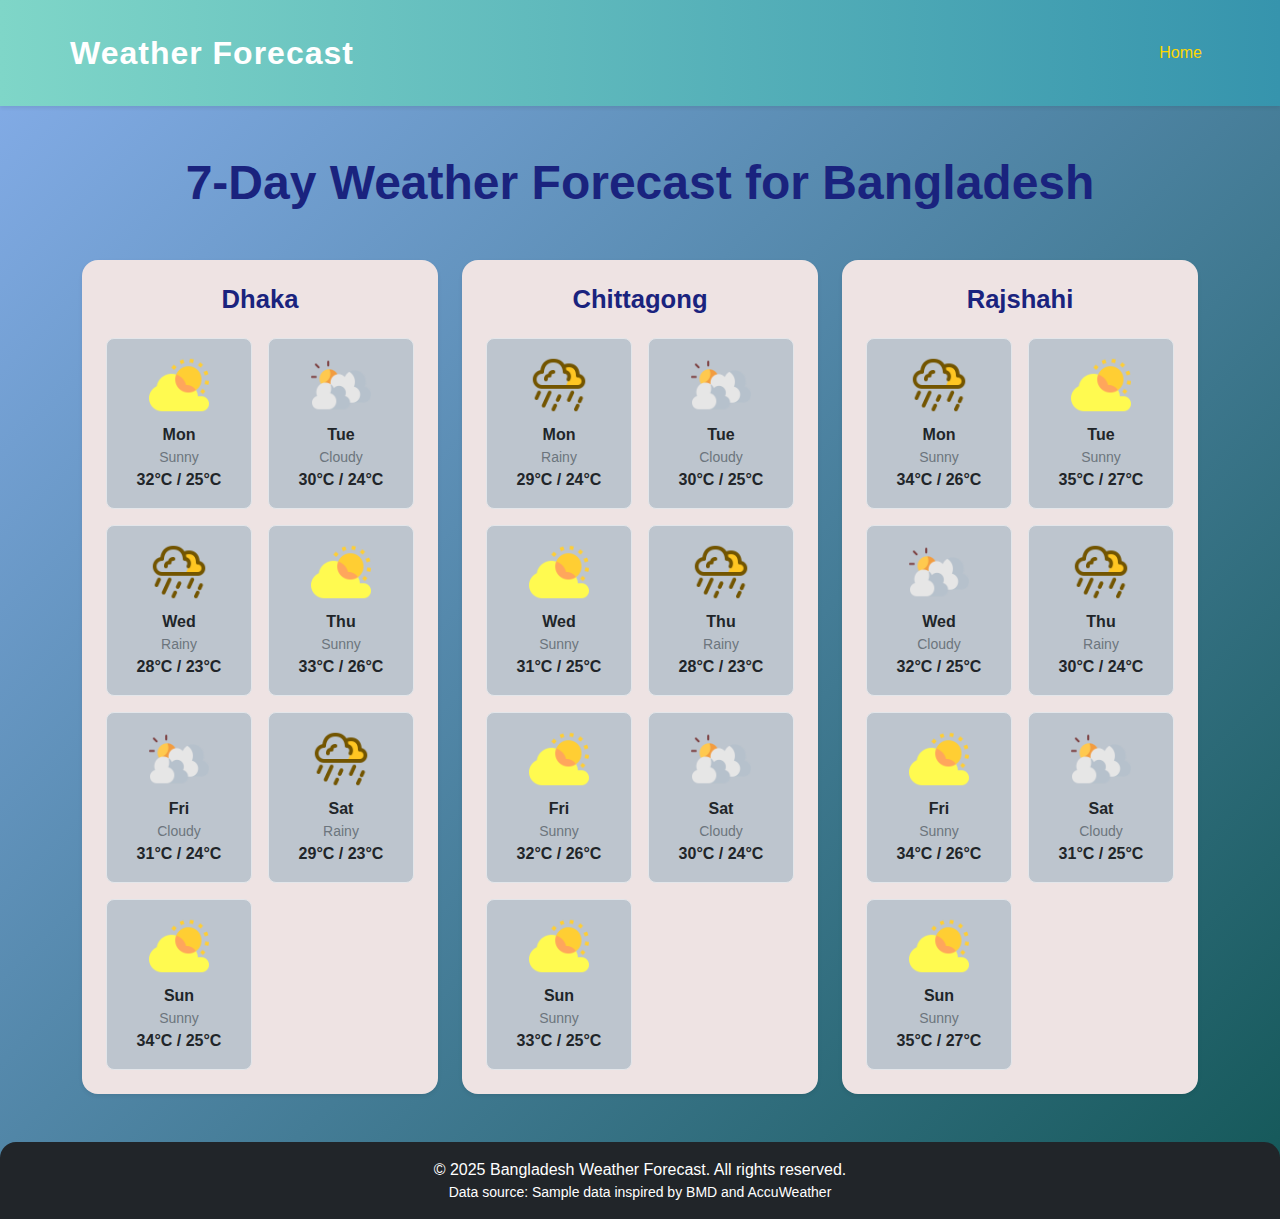
<file: index.html>
<!DOCTYPE html>
<html lang="en">
<head>
    <meta charset="UTF-8">
    <meta name="viewport" content="width=device-width, initial-scale=1.0">
    <title>Bangladesh Weather Forecast</title>
    <link rel="stylesheet" href="assets/css/bootstrap.min.css">
    <link rel="stylesheet" href="assets/css/styles.css">
</head>
<body>
    <!-- Header -->
    <header class="bg-gradient-primary py-3 shadow-sm">
        <nav class="navbar navbar-expand-lg navbar-dark container">
            <a class="navbar-brand" href="#">Weather Forecast</a>
            <button class="navbar-toggler" type="button" data-bs-toggle="collapse" data-bs-target="#navbarNav">
                <span class="navbar-toggler-icon"></span>
            </button>
            <div class="collapse navbar-collapse justify-content-end" id="navbarNav">
                <ul class="navbar-nav">
                    <li class="nav-item"><a class="nav-link active" href="#">Home</a></li>
                </ul>
            </div>
        </nav>
    </header>

    <!-- Main Content -->
    <main class="container my-5">
        <h1 class="text-center mb-5 display-5 fw-bold">7-Day Weather Forecast for Bangladesh</h1>
        
        <!-- Forecast Sections -->
        <div class="row g-">
            <!-- Dhaka -->
            <div class="col-12 col-lg-4">
                <div class="forecast-section p-4 rounded-4 shadow-sm h-100">
                    <h2 class="mb-4 text-center">Dhaka</h2>
                    <div class="row row-cols-2 g-3">
                        <div class="col">
                            <div class="weather-card text-center p-3 rounded-3">
                                <img src="assets/images/sunny.png" alt="Sunny" class="weather-icon mb-2">
                                <div class="fw-bold">Mon</div>
                                <div class="small text-muted">Sunny</div>
                                <div class="fw-semibold">32°C / 25°C</div>
                            </div>
                        </div>
                        <div class="col">
                            <div class="weather-card text-center p-3 rounded-3">
                                <img src="assets/images/cloudy.png" alt="Cloudy" class="weather-icon mb-2">
                                <div class="fw-bold">Tue</div>
                                <div class="small text-muted">Cloudy</div>
                                <div class="fw-semibold">30°C / 24°C</div>
                            </div>
                        </div>
                        <div class="col">
                            <div class="weather-card text-center p-3 rounded-3">
                                <img src="assets/images/rainy.png" alt="Rainy" class="weather-icon mb-2">
                                <div class="fw-bold">Wed</div>
                                <div class="small text-muted">Rainy</div>
                                <div class="fw-semibold">28°C / 23°C</div>
                            </div>
                        </div>
                        <div class="col">
                            <div class="weather-card text-center p-3 rounded-3">
                                <img src="assets/images/sunny.png" alt="Sunny" class="weather-icon mb-2">
                                <div class="fw-bold">Thu</div>
                                <div class="small text-muted">Sunny</div>
                                <div class="fw-semibold">33°C / 26°C</div>
                            </div>
                        </div>
                        <div class="col">
                            <div class="weather-card text-center p-3 rounded-3">
                                <img src="assets/images/cloudy.png" alt="Cloudy" class="weather-icon mb-2">
                                <div class="fw-bold">Fri</div>
                                <div class="small text-muted">Cloudy</div>
                                <div class="fw-semibold">31°C / 24°C</div>
                            </div>
                        </div>
                        <div class="col">
                            <div class="weather-card text-center p-3 rounded-3">
                                <img src="assets/images/rainy.png" alt="Rainy" class="weather-icon mb-2">
                                <div class="fw-bold">Sat</div>
                                <div class="small text-muted">Rainy</div>
                                <div class="fw-semibold">29°C / 23°C</div>
                            </div>
                        </div>
                        <div class="col">
                            <div class="weather-card text-center p-3 rounded-3">
                                <img src="assets/images/sunny.png" alt="Sunny" class="weather-icon mb-2">
                                <div class="fw-bold">Sun</div>
                                <div class="small text-muted">Sunny</div>
                                <div class="fw-semibold">34°C / 25°C</div>
                            </div>
                        </div>
                    </div>
                </div>
            </div>
            <!-- Chittagong -->
            <div class="col-12 col-lg-4">
                <div class="forecast-section p-4 rounded-4 shadow-sm h-100">
                    <h2 class="mb-4 text-center">Chittagong</h2>
                    <div class="row row-cols-2 g-3">
                        <div class="col">
                            <div class="weather-card text-center p-3 rounded-3">
                                <img src="assets/images/rainy.png" alt="Rainy" class="weather-icon mb-2">
                                <div class="fw-bold">Mon</div>
                                <div class="small text-muted">Rainy</div>
                                <div class="fw-semibold">29°C / 24°C</div>
                            </div>
                        </div>
                        <div class="col">
                            <div class="weather-card text-center p-3 rounded-3">
                                <img src="assets/images/cloudy.png" alt="Cloudy" class="weather-icon mb-2">
                                <div class="fw-bold">Tue</div>
                                <div class="small text-muted">Cloudy</div>
                                <div class="fw-semibold">30°C / 25°C</div>
                            </div>
                        </div>
                        <div class="col">
                            <div class="weather-card text-center p-3 rounded-3">
                                <img src="assets/images/sunny.png" alt="Sunny" class="weather-icon mb-2">
                                <div class="fw-bold">Wed</div>
                                <div class="small text-muted">Sunny</div>
                                <div class="fw-semibold">31°C / 25°C</div>
                            </div>
                        </div>
                        <div class="col">
                            <div class="weather-card text-center p-3 rounded-3">
                                <img src="assets/images/rainy.png" alt="Rainy" class="weather-icon mb-2">
                                <div class="fw-bold">Thu</div>
                                <div class="small text-muted">Rainy</div>
                                <div class="fw-semibold">28°C / 23°C</div>
                            </div>
                        </div>
                        <div class="col">
                            <div class="weather-card text-center p-3 rounded-3">
                                <img src="assets/images/sunny.png" alt="Sunny" class="weather-icon mb-2">
                                <div class="fw-bold">Fri</div>
                                <div class="small text-muted">Sunny</div>
                                <div class="fw-semibold">32°C / 26°C</div>
                            </div>
                        </div>
                        <div class="col">
                            <div class="weather-card text-center p-3 rounded-3">
                                <img src="assets/images/cloudy.png" alt="Cloudy" class="weather-icon mb-2">
                                <div class="fw-bold">Sat</div>
                                <div class="small text-muted">Cloudy</div>
                                <div class="fw-semibold">30°C / 24°C</div>
                            </div>
                        </div>
                        <div class="col">
                            <div class="weather-card text-center p-3 rounded-3">
                                <img src="assets/images/sunny.png" alt="Sunny" class="weather-icon mb-2">
                                <div class="fw-bold">Sun</div>
                                <div class="small text-muted">Sunny</div>
                                <div class="fw-semibold">33°C / 25°C</div>
                            </div>
                        </div>
                    </div>
                </div>
            </div>
            <!-- Rajshahi -->
            <div class="col-12 col-lg-4">
                <div class="forecast-section p-4 rounded-4 shadow-sm h-100">
                    <h2 class="mb-4 text-center">Rajshahi</h2>
                    <div class="row row-cols-2 g-3">
                        <div class="col">
                            <div class="weather-card text-center p-3 rounded-3">
                                <img src="assets/images/rainy.png" alt="Sunny" class="weather-icon mb-2">
                                <div class="fw-bold">Mon</div>
                                <div class="small text-muted">Sunny</div>
                                <div class="fw-semibold">34°C / 26°C</div>
                            </div>
                        </div>
                        <div class="col">
                            <div class="weather-card text-center p-3 rounded-3">
                                <img src="assets/images/sunny.png" alt="Sunny" class="weather-icon mb-2">
                                <div class="fw-bold">Tue</div>
                                <div class="small text-muted">Sunny</div>
                                <div class="fw-semibold">35°C / 27°C</div>
                            </div>
                        </div>
                        <div class="col">
                            <div class="weather-card text-center p-3 rounded-3">
                                <img src="assets/images/cloudy.png" alt="Cloudy" class="weather-icon mb-2">
                                <div class="fw-bold">Wed</div>
                                <div class="small text-muted">Cloudy</div>
                                <div class="fw-semibold">32°C / 25°C</div>
                            </div>
                        </div>
                        <div class="col">
                            <div class="weather-card text-center p-3 rounded-3">
                                <img src="assets/images/rainy.png" alt="Rainy" class="weather-icon mb-2">
                                <div class="fw-bold">Thu</div>
                                <div class="small text-muted">Rainy</div>
                                <div class="fw-semibold">30°C / 24°C</div>
                            </div>
                        </div>
                        <div class="col">
                            <div class="weather-card text-center p-3 rounded-3">
                                <img src="assets/images/sunny.png" alt="Sunny" class="weather-icon mb-2">
                                <div class="fw-bold">Fri</div>
                                <div class="small text-muted">Sunny</div>
                                <div class="fw-semibold">34°C / 26°C</div>
                            </div>
                        </div>
                        <div class="col">
                            <div class="weather-card text-center p-3 rounded-3">
                                <img src="assets/images/cloudy.png" alt="Cloudy" class="weather-icon mb-2">
                                <div class="fw-bold">Sat</div>
                                <div class="small text-muted">Cloudy</div>
                                <div class="fw-semibold">31°C / 25°C</div>
                            </div>
                        </div>
                        <div class="col">
                            <div class="weather-card text-center p-3 rounded-3">
                                <img src="assets/images/sunny.png" alt="Sunny" class="weather-icon mb-2">
                                <div class="fw-bold">Sun</div>
                                <div class="small text-muted">Sunny</div>
                                <div class="fw-semibold">35°C / 27°C</div>
                            </div>
                        </div>
                    </div>
                </div>
            </div>
        </div>
    </main>

    <!-- Footer -->
    <footer class="bg-dark text-white text-center py-3 mt-5">
        <p class="mb-0">© 2025 Bangladesh Weather Forecast. All rights reserved.</p>
        <p class="mb-0 small">Data source: Sample data inspired by BMD and AccuWeather</p>
    </footer>

    <script src="assets/js/bootstrap.bundle.min.js"></script>
</body>
</html>
</file>
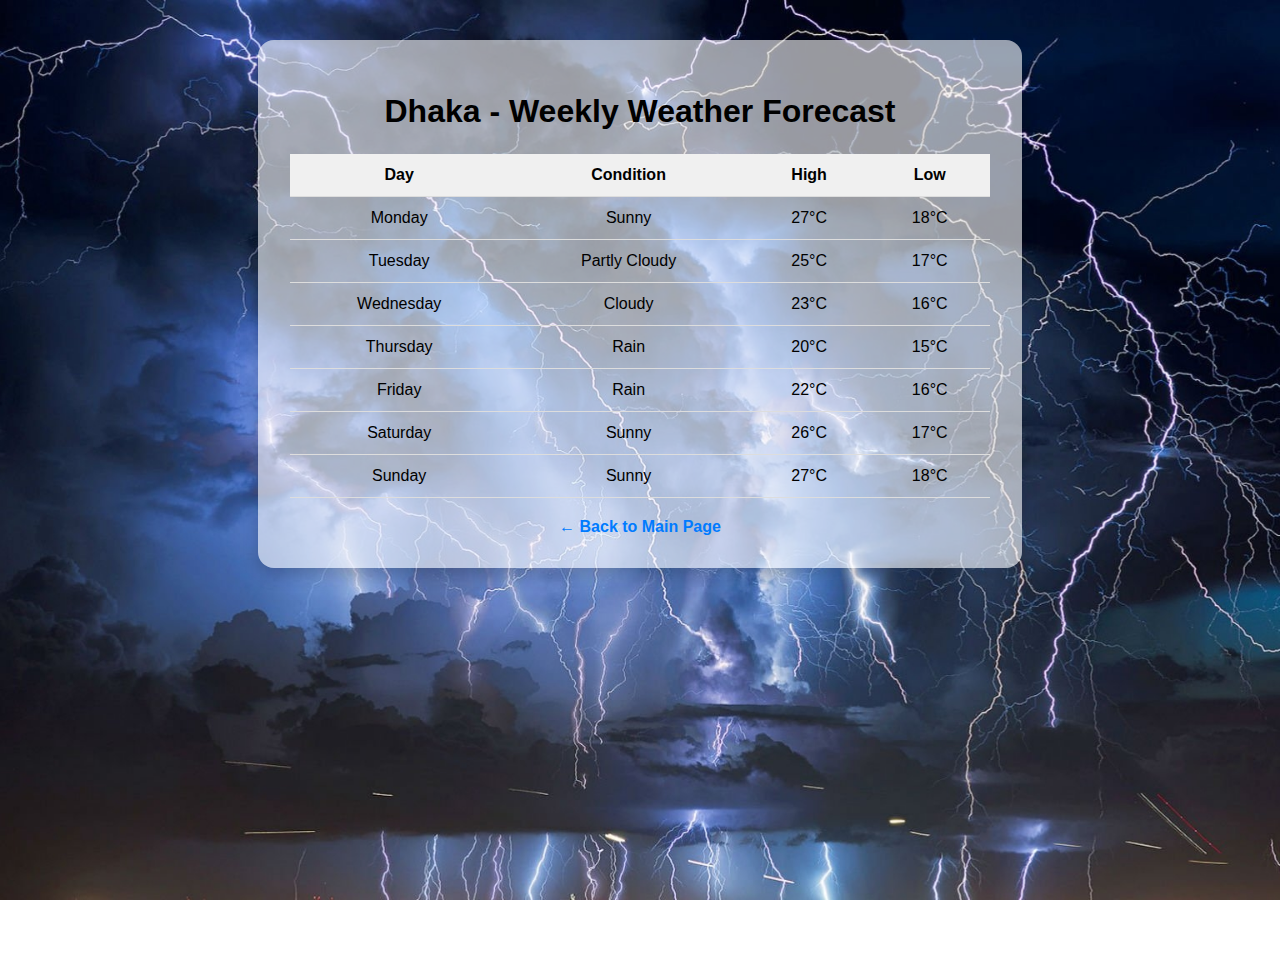
<file: Dhaka.html>
<!DOCTYPE html>
<html lang="en">
<head>
    <meta charset="UTF-8">
    <meta name="viewport" content="width=device-width, initial-scale=1.0">
    <title>Document</title>
    <link rel="stylesheet" href="Dhaka.css">
</head>
<body>
    <body>
  <div class="container">
    <h1>Dhaka - Weekly Weather Forecast</h1>
    <table>
      <thead>
        <tr>
          <th>Day</th>
          <th>Condition</th>
          <th>High</th>
          <th>Low</th>
        </tr>
      </thead>
      <tbody>
        <tr>
          <td>Monday</td>
          <td>Sunny</td>
          <td>27°C</td>
          <td>18°C</td>
        </tr>
        <tr>
          <td>Tuesday</td>
          <td>Partly Cloudy</td>
          <td>25°C</td>
          <td>17°C</td>
        </tr>
        <tr>
          <td>Wednesday</td>
          <td>Cloudy</td>
          <td>23°C</td>
          <td>16°C</td>
        </tr>
        <tr>
          <td>Thursday</td>
          <td>Rain</td>
          <td>20°C</td>
          <td>15°C</td>
        </tr>
        <tr>
          <td>Friday</td>
          <td>Rain</td>
          <td>22°C</td>
          <td>16°C</td>
        </tr>
        <tr>
          <td>Saturday</td>
          <td>Sunny</td>
          <td>26°C</td>
          <td>17°C</td>
        </tr>
        <tr>
          <td>Sunday</td>
          <td>Sunny</td>
          <td>27°C</td>
          <td>18°C</td>
        </tr>
      </tbody>
    </table>
    <a class="back-link" href="sifat.html">← Back to Main Page</a>
  </div>
</body>
    
</body>
</html>
</file>
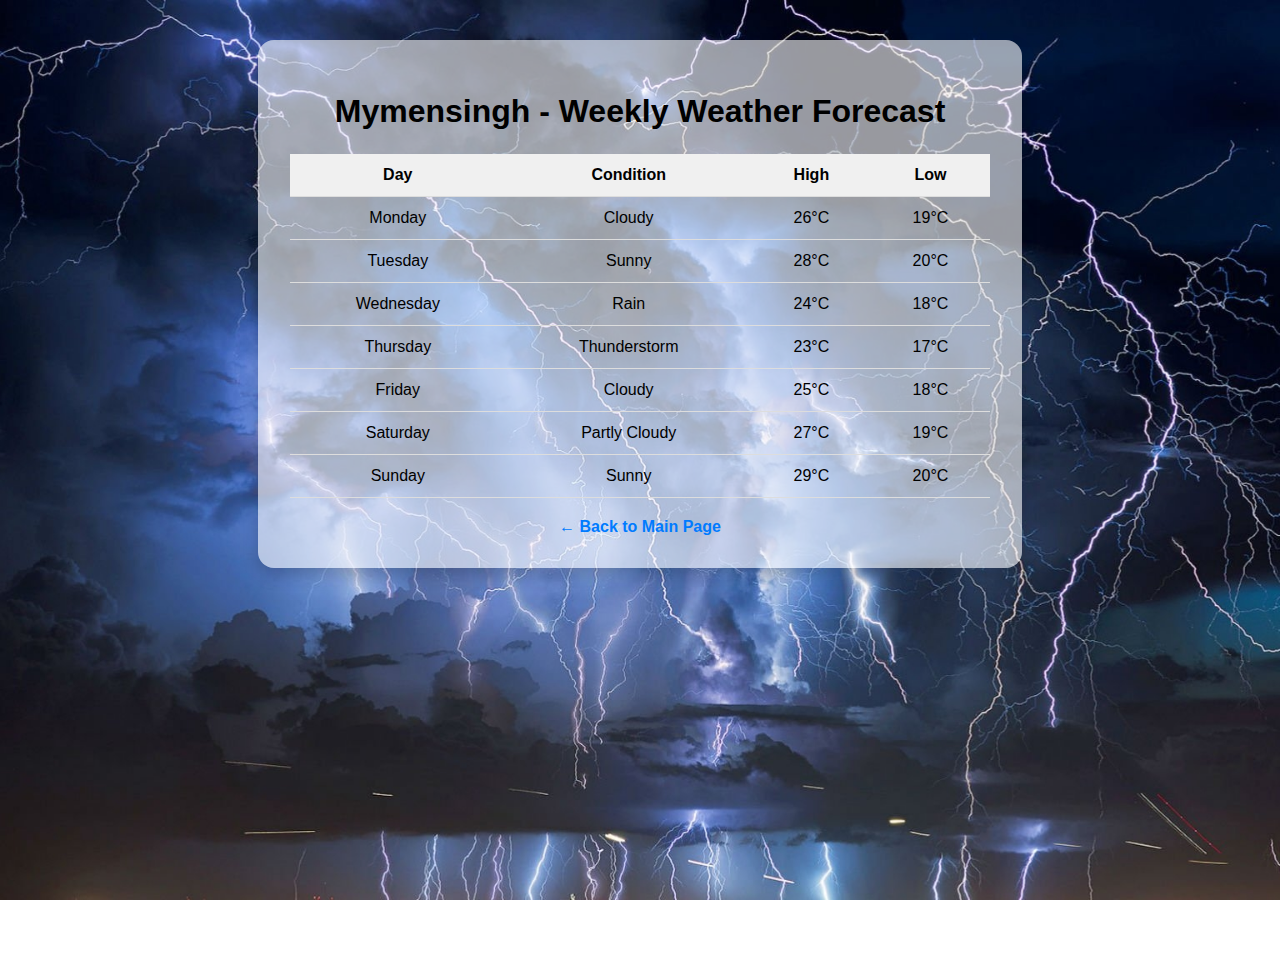
<file: Mymenshingh.html>
<!DOCTYPE html>
<html lang="en">
<head>
  <meta charset="UTF-8" />
  <meta name="viewport" content="width=device-width, initial-scale=1.0" />
  <title>Mymensingh - Weekly Weather Forecast</title>
  <link rel="stylesheet" href="Mymenshingh.css" />
</head>
<body>
  <div class="container">
    <h1>Mymensingh - Weekly Weather Forecast</h1>
    <table>
      <thead>
        <tr>
          <th>Day</th>
          <th>Condition</th>
          <th>High</th>
          <th>Low</th>
        </tr>
      </thead>
      <tbody>
        <tr>
          <td>Monday</td>
          <td>Cloudy</td>
          <td>26°C</td>
          <td>19°C</td>
        </tr>
        <tr>
          <td>Tuesday</td>
          <td>Sunny</td>
          <td>28°C</td>
          <td>20°C</td>
        </tr>
        <tr>
          <td>Wednesday</td>
          <td>Rain</td>
          <td>24°C</td>
          <td>18°C</td>
        </tr>
        <tr>
          <td>Thursday</td>
          <td>Thunderstorm</td>
          <td>23°C</td>
          <td>17°C</td>
        </tr>
        <tr>
          <td>Friday</td>
          <td>Cloudy</td>
          <td>25°C</td>
          <td>18°C</td>
        </tr>
        <tr>
          <td>Saturday</td>
          <td>Partly Cloudy</td>
          <td>27°C</td>
          <td>19°C</td>
        </tr>
        <tr>
          <td>Sunday</td>
          <td>Sunny</td>
          <td>29°C</td>
          <td>20°C</td>
        </tr>
      </tbody>
    </table>
    <a class="back-link" href="sifat.html">← Back to Main Page</a>
  </div>
</body>
</html>
</file>
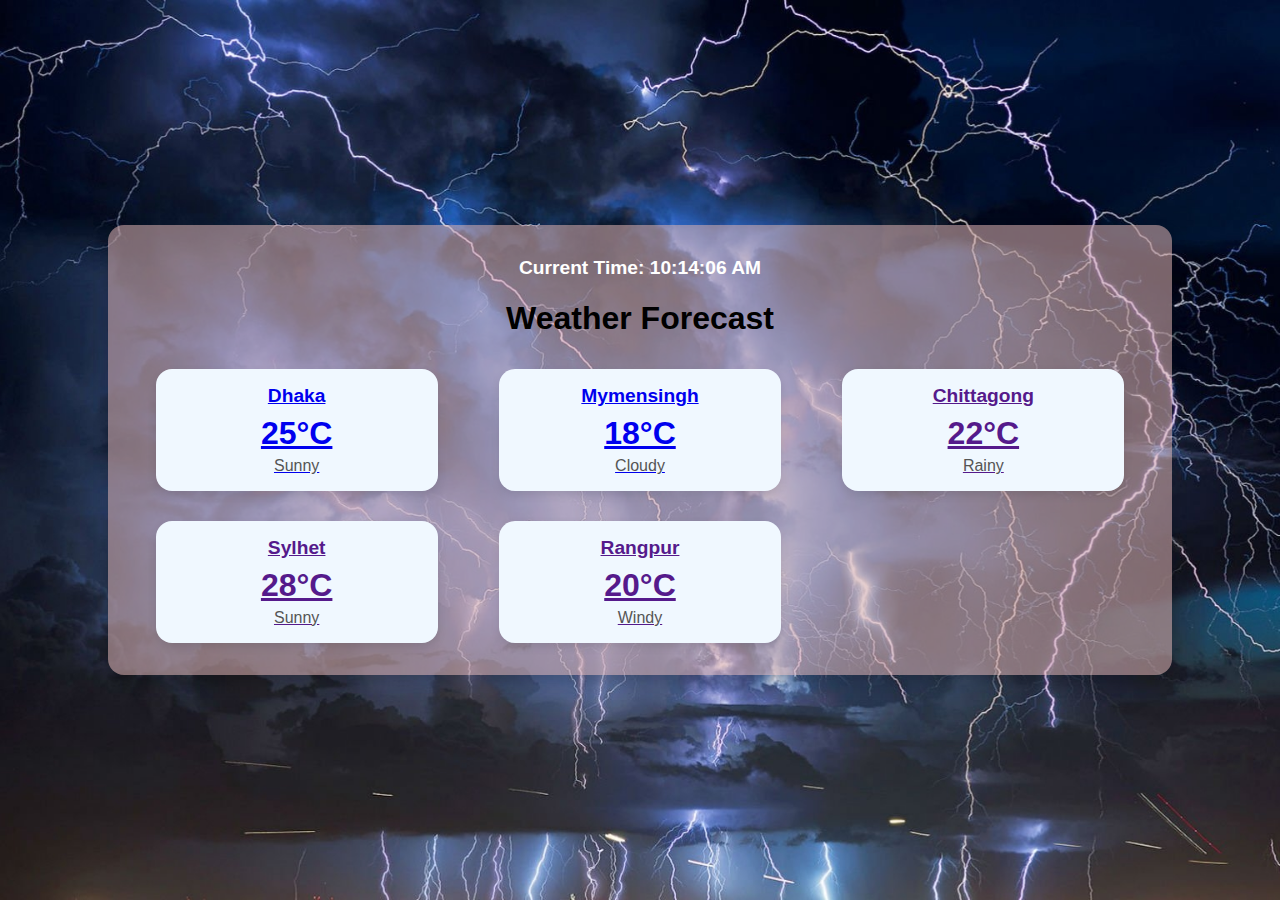
<file: sifat.html>
<!DOCTYPE html>
<html lang="en">
<head>
  <meta charset="UTF-8" />
  <meta name="viewport" content="width=device-width, initial-scale=1.0"/>
  <title>Weather Forecast</title>
  <link rel="stylesheet" href="sifat.css"/>
</head>
<body>
  <div class="weather-container">
    
    <div id="current-time"></div>
    <h1>Weather Forecast</h1>
    <div class="weather-grid">
      <div class="weather-card">
        <a href="Dhaka.html">
        <div class="location">Dhaka</div>
        <div class="temperature">25°C</div>
        <div class="condition">Sunny</div>
    </a>
      </div>
      <div class="weather-card">
        <a href="Mymenshingh.html">
        <div class="location">Mymensingh</div>
        <div class="temperature">18°C</div>
        <div class="condition">Cloudy</div>
    </a>
      </div>
      <div class="weather-card">
        <a href="">
        <div class="location">Chittagong</div>
        <div class="temperature">22°C</div>
        <div class="condition">Rainy</div>
    </a>
      </div>
      <div class="weather-card">
        <a href="">
        <div class="location">Sylhet</div>
        <div class="temperature">28°C</div>
        <div class="condition">Sunny</div>
    </a>
      </div>
      <div class="weather-card">
        <a href="">
        <div class="location">Rangpur</div>
        <div class="temperature">20°C</div>
        <div class="condition">Windy</div>
    </a>
      </div>
    </div>
  </div>
</body>
<script src="sifat.js"></script>
</html>
</file>
<file: assets/css/styles.css>
body {
    background: linear-gradient(135deg, #86aeeb 0%, #135757 100%);
    font-family: 'Roboto', Arial, sans-serif;
}

header.bg-gradient-primary {
    background: linear-gradient(90deg, #7fd6c8 0%, #3694ad 100%);
}

.navbar-brand {
    font-size: 2rem;
    font-weight: bold;
    letter-spacing: 1px;
}

.nav-link.active, .nav-link:hover {
    color: #ffd700 !important;
}

.forecast-section {
    background: #eee3e3;
    border-radius: 1.5rem;
    box-shadow: 0 4px 24px rgba(197, 164, 164, 0.07);
}

.weather-card {
    background: #bdc5ce;
    border: 1px solid #e3e6ea;
    border-radius: 1rem;
    transition: transform 0.2s, box-shadow 0.2s;
    min-height: 170px;
}
.weather-card:hover {
    transform: translateY(-6px) scale(1.03);
    box-shadow: 0 8px 24px rgba(0,0,0,0.12);
}

.weather-icon {
    width: 60px;
    height: 60px;
    object-fit: contain;
    margin-bottom: 0.5rem;
}

h1, h2 {
    color: #1a237e;
    font-weight: 700;
}

h2 {
    font-size: 1.6rem;
}

footer {
    background: #bcc0c5;
    color: #fff;
    font-size: 1rem;
    border-top-left-radius: 1rem;
    border-top-right-radius: 1rem;
}

@media (max-width: 992px) {
    .forecast-section {
        margin-bottom: 2rem;

    }
}
@media (max-width: 576px) {
    h1 {
        font-size: 1.5rem;
    }
    h2 {
        font-size: 1.1rem;
    }
    .weather-icon {
        width: 40px;
        height: 40px;
    }
}
</file>
<file: Dhaka.css>
body {
      margin: 0;
      background: url('storm-1748629181872-5686.jpg') no-repeat center center fixed;
      background-size: cover;
      font-family: Arial, sans-serif;
      display: flex;
      justify-content: center;
      align-items: flex-start;
      padding: 40px 20px;
      min-height: 100vh;
    }

    .container {
      background-color: rgba(255, 255, 255, 0.596);
      padding: 2rem;
      border-radius: 1rem;
      box-shadow: 0 8px 16px rgba(0, 0, 0, 0.2);
      max-width: 700px;
      width: 100%;
    }

    h1 {
      text-align: center;
      margin-bottom: 1.5rem;
    }

    table {
      width: 100%;
      border-collapse: collapse;
    }

    th, td {
      padding: 12px;
      text-align: center;
      border-bottom: 1px solid #ddd;
    }

    th {
      background-color: #f0f0f0;
    }

    tr:hover {
      background-color: #e47070;
    }

    .back-link {
      display: block;
      margin-top: 20px;
      text-align: center;
      color: #007BFF;
      text-decoration: none;
      font-weight: bold;
    }
</file>
<file: Mymenshingh.css>
body {
      margin: 0;
      background: url('storm-1748629181872-5686.jpg') no-repeat center center fixed;
      background-size: cover;
      font-family: Arial, sans-serif;
      display: flex;
      justify-content: center;
      align-items: flex-start;
      padding: 40px 20px;
      min-height: 100vh;
    }

    .container {
      background-color: rgba(255, 255, 255, 0.596);
      padding: 2rem;
      border-radius: 1rem;
      box-shadow: 0 8px 16px rgba(0, 0, 0, 0.2);
      max-width: 700px;
      width: 100%;
    }

    h1 {
      text-align: center;
      margin-bottom: 1.5rem;
    }

    table {
      width: 100%;
      border-collapse: collapse;
    }

    th, td {
      padding: 12px;
      text-align: center;
      border-bottom: 1px solid #ddd;
    }

    th {
      background-color: #f0f0f0;
    }

    tr:hover {
      background-color: #e47070;
    }

    .back-link {
      display: block;
      margin-top: 20px;
      text-align: center;
      color: #007BFF;
      text-decoration: none;
      font-weight: bold;
    }
</file>
<file: sifat.css>
body {
  background: url('storm-1748629181872-5686.jpg') no-repeat center center fixed;
  background-size: cover;
  margin: 0;
  font-family: Arial, sans-serif;
  
  display: flex;
  justify-content: center;
  align-items: center;
  min-height: 100vh;
}

.weather-container {
  text-align: center;
  background-color: rgba(211, 171, 171, 0.575);
  padding: 2rem;
  border-radius: 1rem;
  box-shadow: 0 8px 16px rgba(0, 0, 0, 0.2);
  max-width: 1000px;
  width: 100%;
}

.weather-container:hover{
    background-color: #555555ad;
    color: white;
}

h1 {
  margin-bottom: 2rem;
}

.weather-grid {
  display: grid;
  grid-template-columns: repeat(auto-fit, minmax(250px, 1fr));
  gap: 30px;
  justify-items: center;
}
#current-time {
  font-size: 1.2rem;
  font-weight: bold;
  margin-bottom: 20px;
  color: #ffffff;
}
.weather-card {
  background-color: #f0f8ff;
  border-radius: 1rem;
  padding: 1rem;
  box-shadow: 0 4px 10px rgba(0,0,0,0.1);
  width: 100%;
  max-width: 250px;
}
.weather-card:hover{
    background-color: rgb(230, 160, 160);
}

.location {
  font-size: 1.2rem;
  font-weight: bold;
  margin-bottom: 0.5rem;
}

.temperature {
  font-size: 2rem;
  font-weight: bold;
  margin-bottom: 0.3rem;
}

.condition {
  font-size: 1rem;
  color: #555;
}
</file>
